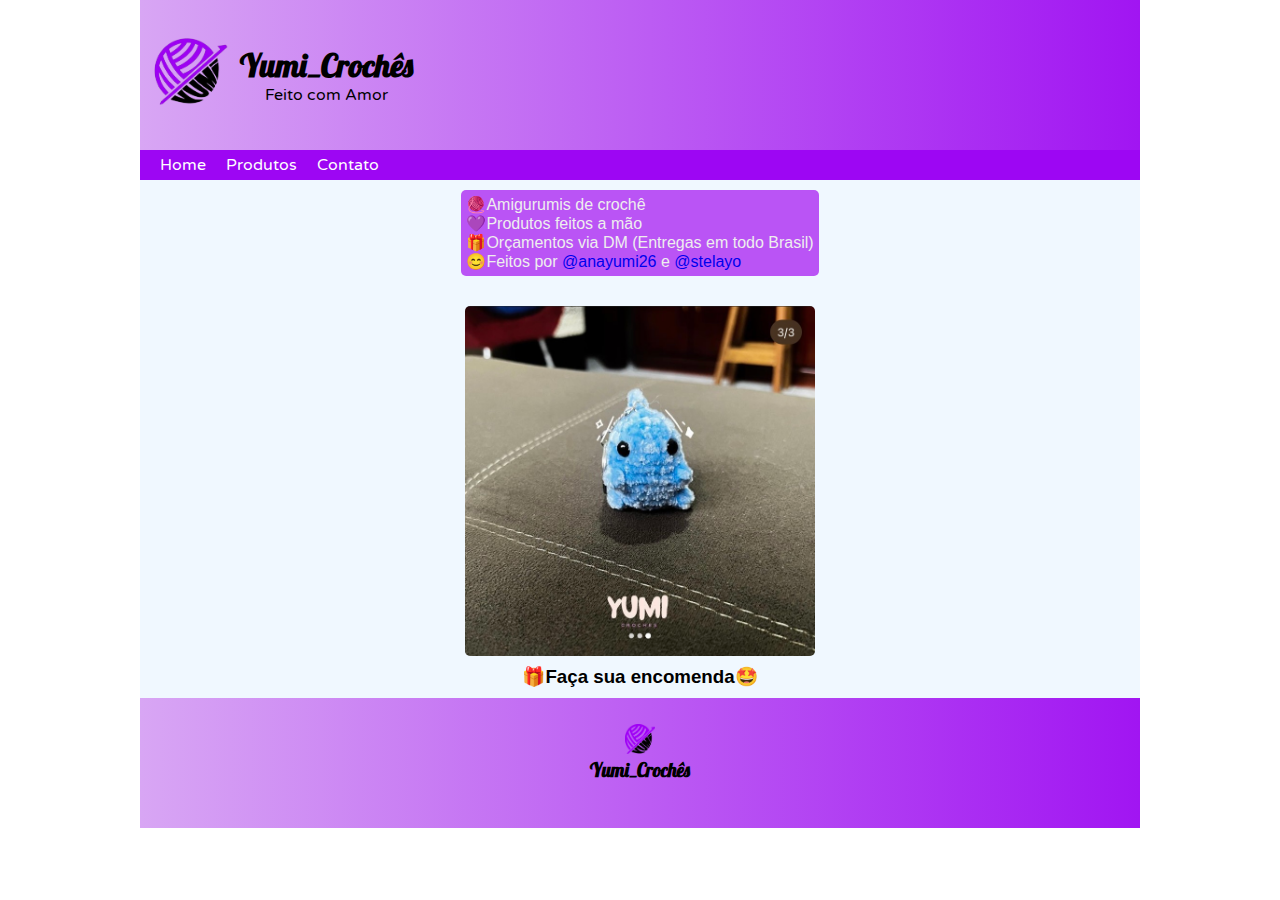
<file: index.html>
<!DOCTYPE html>
<html lang="pt-br">
<head>
    <meta charset="UTF-8">
    <meta name="viewport" content="width=device-width, initial-scale=1.0">
    <title>Yumi_Crochês</title>
    <link rel="shortcut icon" href="/img/favicon.ico" type="image/x-icon">
    <link rel="stylesheet" href="https://cdnjs.cloudflare.com/ajax/libs/font-awesome/6.5.1/css/all.min.css" integrity="sha512-DTOQO9RWCH3ppGqcWaEA1BIZOC6xxalwEsw9c2QQeAIftl+Vegovlnee1c9QX4TctnWMn13TZye+giMm8e2LwA==" crossorigin="anonymous" referrerpolicy="no-referrer" />
    <link rel="stylesheet" href="style.css">
</head>
<body>
    <main>
        <header class="principalHeader">
            <div class="logo">
                <img src="img/yumiCroche.png" alt="imagem" class="logoImagem">
            </div>
            <div class="conteudoH1">
                <h1>Yumi_Crochês</h1>
                <p>Feito com Amor</p>
            </div> 
        </header>
        <nav class="navi">
            <a href="/index.html">Home</a>
            <a href="#" id="produtos" class="produto">Produtos</a>
            <a href="/contato/contato.html">Contato</a>  
        </nav>
        <section id="produtosLista" class="produtosLista ocultar">
            <div id="lista" class="lista">
                <ul>
                    <li><a href="/bolsa/bolsa.html">Bolsa</a></li>
                    <li><a href="/tapete/tapete.html">Tapete</a></li>
                    <li><a href="/pelucia/pelucia.html">Pelúcia</a></li>
                    <li><a href="/biquini/biquini.html">Biquíni</a></li>
                </ul>
            </div>
        </section>
        <section id="principal" class="principal">
            <article class="principalSecundario">
                <div>🧶Amigurumis de crochê</div>
                <div>💜Produtos feitos a mão</div>
                <div>🎁Orçamentos via DM (Entregas em todo Brasil)</div>
                <div>😊Feitos por <a href="https://www.instagram.com/anayumi26/" target="_blank">@anayumi26 </a> e <a href="https://www.instagram.com/stelayo/" target="_blank">@stelayo</a></div>
            </article>
        </section>
        <section class="animacao" id="animacao">
        </section>
        <section class="descricao">
            <h3>🎁Faça sua encomenda🤩</h3>
            <p></p>
        </section>
       <footer>
            <div class="content_logo">
                <div class="imgLogo">
                    <img src="/img/LOGO YUMI CROCHES.png" alt="imagemLogo" class="footer_logo">
                </div>
                <h3>Yumi_Crochês</h3>
                <div class="iconRedes">
                    <div>
                        <a href="https://www.instagram.com/yumi_croches?igsh=ZzQyMXJuMWFzMjlm" class="linkIcon" target="_blank">
                            <i class="fa-brands fa-instagram "></i>
                        </a>
                    </div>
                    <div>
                        <a href="#" >
                            <i class="fa-brands fa-facebook iconLogo"></i>    
                        </a>
                    </div>
                    <div>
                        <a href="#">
                            <i class="fa-brands fa-whatsapp iconLogo"></i>
                        </a>
                    </div>     
                </div>
            </div>
       </footer>
    </main>
    <script src="animacao.js"></script>
   <script src="script.js"></script>
</body>
</html>
</file>
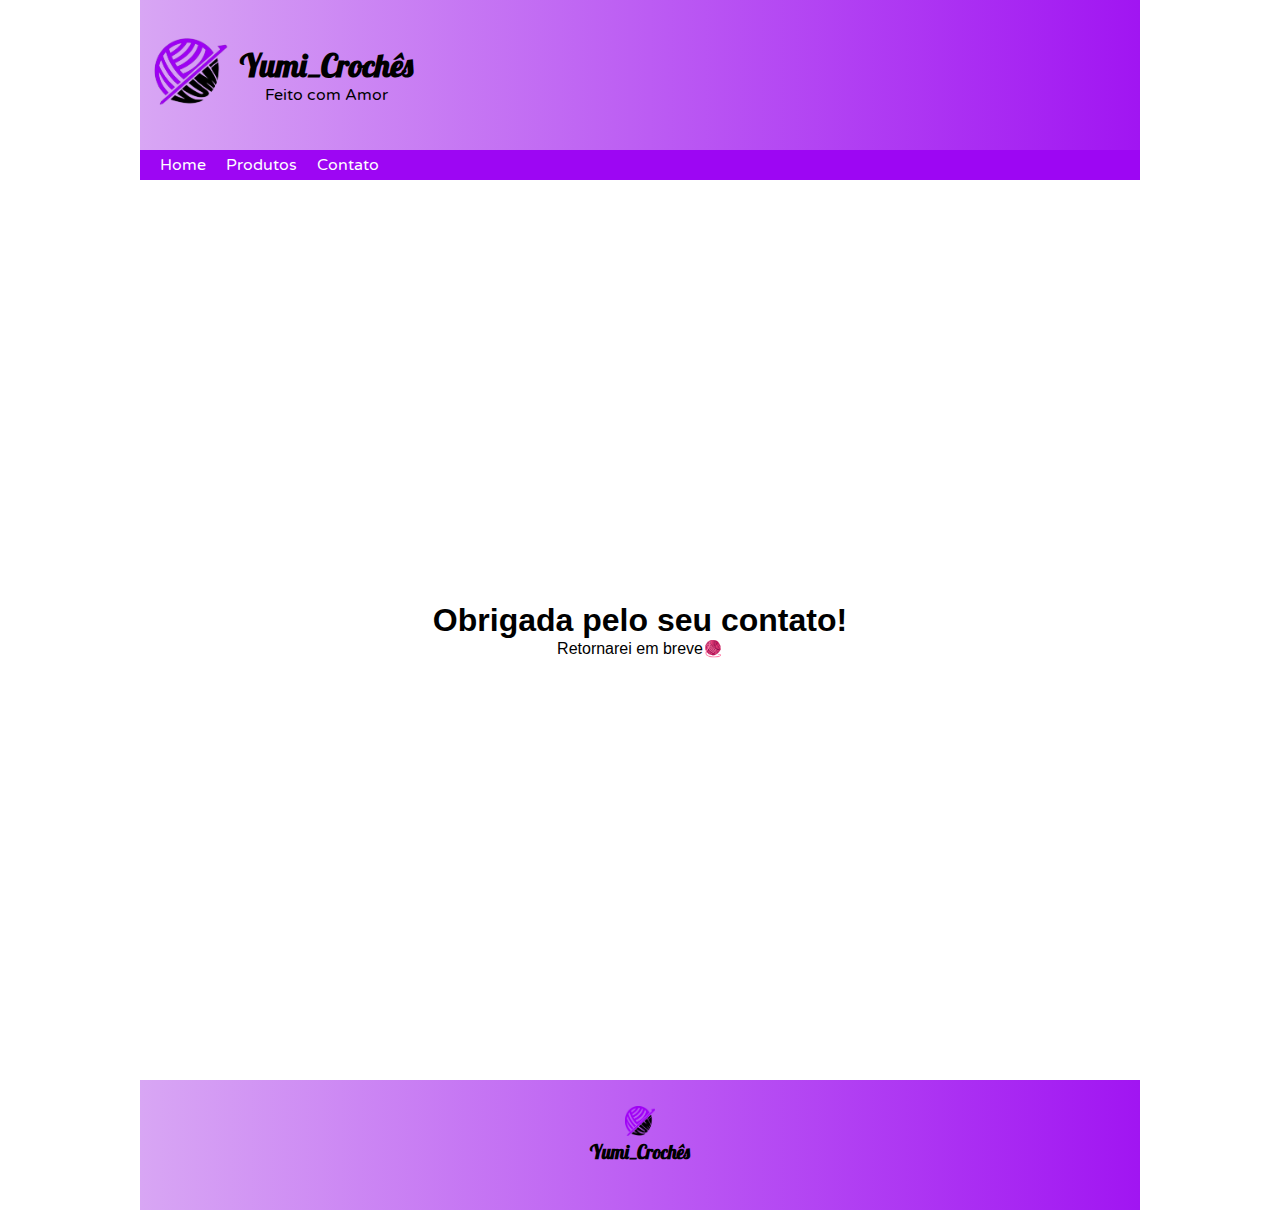
<file: thanks/index.html>
<!DOCTYPE html>
<html lang="pt-br">
<head>
    <meta charset="UTF-8">
    <meta name="viewport" content="width=device-width, initial-scale=1.0">
    <title>Yumi_Crochês</title>
    <link rel="shortcut icon" href="/img/favicon.ico" type="image/x-icon">
    <link rel="stylesheet" href="https://cdnjs.cloudflare.com/ajax/libs/font-awesome/6.5.1/css/all.min.css" integrity="sha512-DTOQO9RWCH3ppGqcWaEA1BIZOC6xxalwEsw9c2QQeAIftl+Vegovlnee1c9QX4TctnWMn13TZye+giMm8e2LwA==" crossorigin="anonymous" referrerpolicy="no-referrer" />
    <link rel="stylesheet" href="obrigadoContato.css">
    <link rel="stylesheet" href="/style.css">
</head>
<body>
    <main>
        <header class="principalHeader">
            <div class="logo">
                <img src="/img/yumiCroche.png" alt="imagem" class="logoImagem">
            </div>
            <div class="conteudoH1">
                <h1>Yumi_Crochês</h1>
                <p>Feito com Amor</p>
            </div> 
        </header>
        <nav class="navi">
            <a href="/index.html">Home</a>
            <a href="#" id="produtos" class="produto">Produtos</a>
            <a href="/contato/contato.html">Contato</a>  
        </nav>
        <section id="produtosLista" class="produtosLista ocultar">
            <div id="lista" class="lista">
                <ul>
                    <li><a href="/bolsa/bolsa.html">Bolsa</a></li>
                    <li><a href="/tapete/tapete.html">Tapete</a></li>
                    <li><a href="/pelucia/pelucia.html">Pelúcia</a></li>
                    <li><a href="/biquini/biquini.html">Biquíni</a></li>
                </ul>
            </div>
        </section>
        <section class="obrigadoContato">
            <h1>Obrigada pelo seu contato!</h1>
            <p>Retornarei em breve🧶</p>
        </section>
        
       <footer>
            <div class="content_logo">
                <div class="imgLogo">
                    <img src="/img/LOGO YUMI CROCHES.png" alt="imagemLogo" class="footer_logo">
                </div>
                <h3>Yumi_Crochês</h3>
                <div class="iconRedes">
                    <div>
                        <a href="https://www.instagram.com/yumi_croches?igsh=ZzQyMXJuMWFzMjlm" class="linkIcon" target="_blank">
                            <i class="fa-brands fa-instagram "></i>
                        </a>
                    </div>
                    <div>
                        <a href="#" >
                            <i class="fa-brands fa-facebook iconLogo"></i>    
                        </a>
                    </div>
                    <div>
                        <a href="#">
                            <i class="fa-brands fa-whatsapp iconLogo"></i>
                        </a>
                    </div>     
                </div>
            </div>
       </footer>
    </main>
   <script src="/script.js"></script>
</body>
</html>
</file>
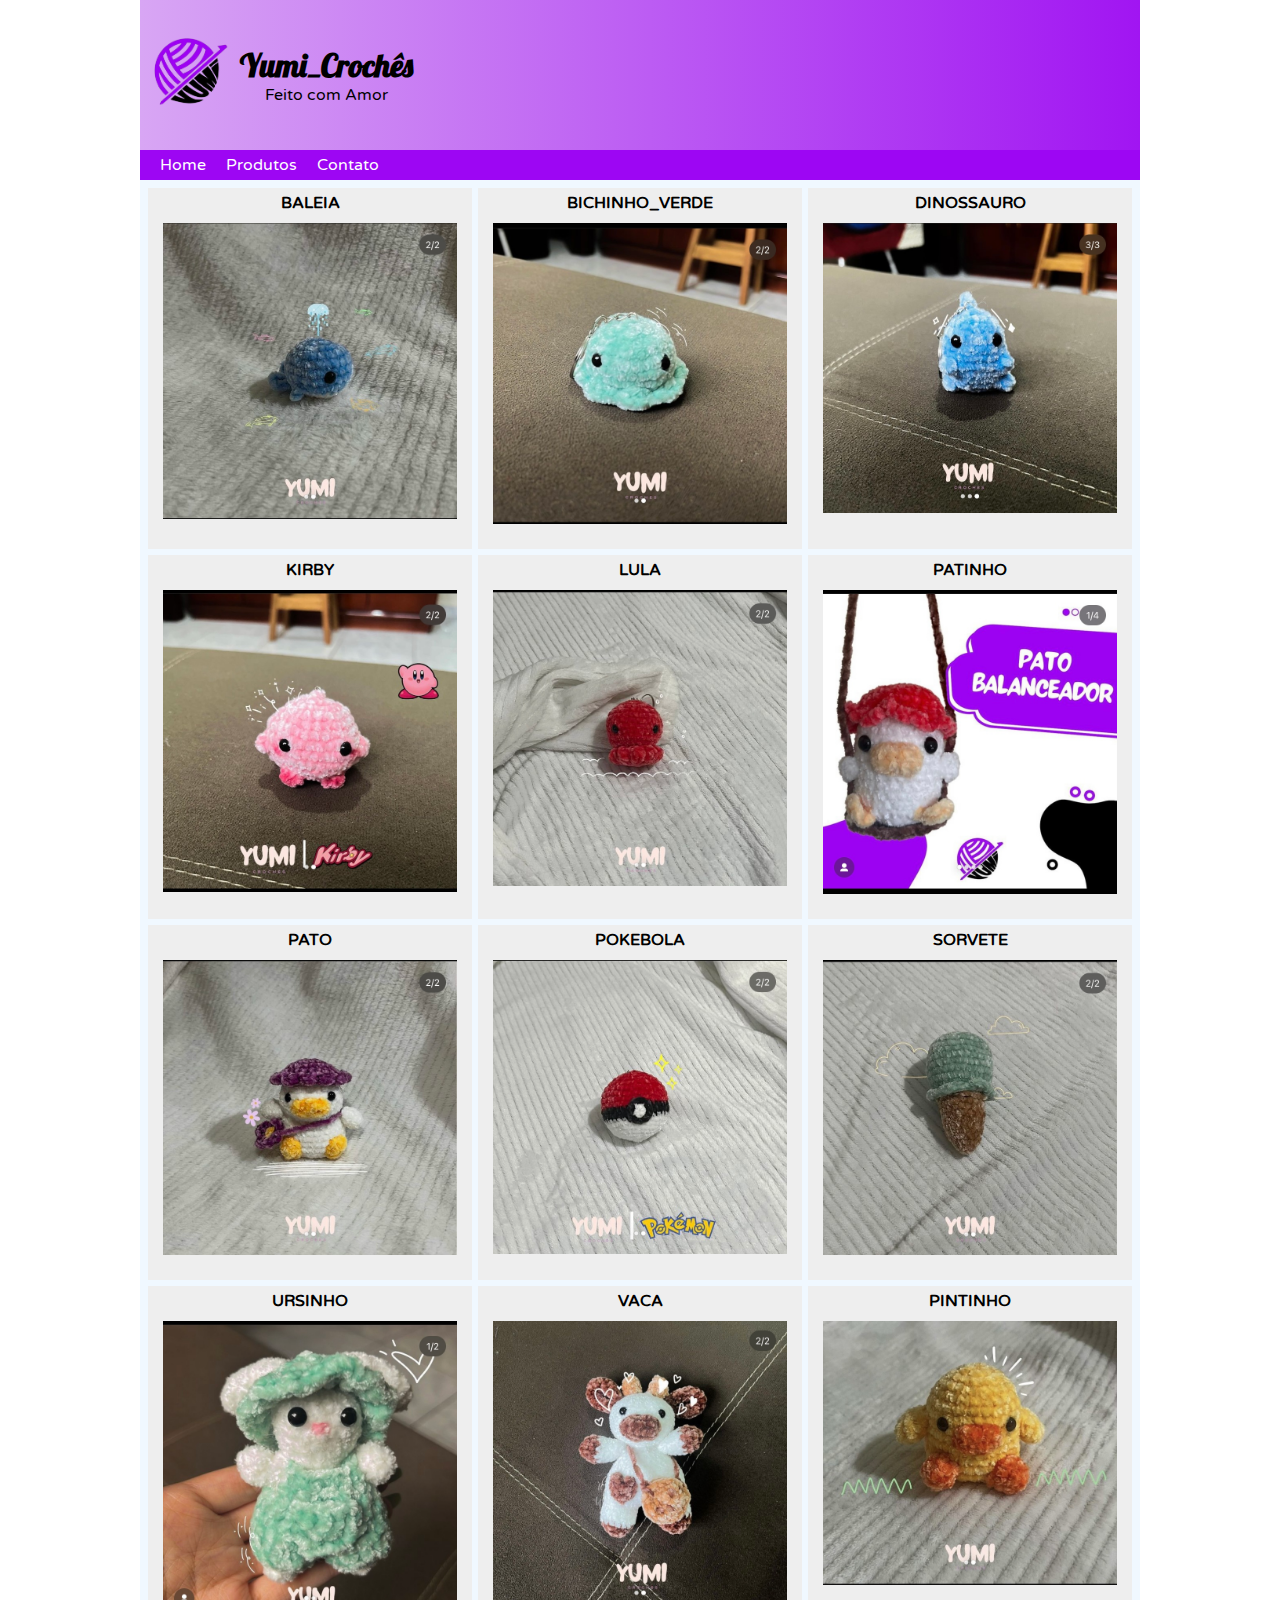
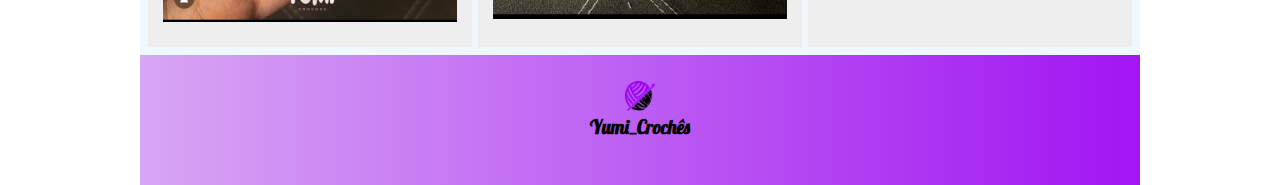
<file: biquini/biquini.html>
<!DOCTYPE html>
<html lang="pt-br">
<head>
    <meta charset="UTF-8">
    <meta name="viewport" content="width=device-width, initial-scale=1.0">
    <title>Document</title>
    <link rel="stylesheet" href="/style.css">
    <link rel="stylesheet" href="https://cdnjs.cloudflare.com/ajax/libs/font-awesome/6.5.1/css/all.min.css" integrity="sha512-DTOQO9RWCH3ppGqcWaEA1BIZOC6xxalwEsw9c2QQeAIftl+Vegovlnee1c9QX4TctnWMn13TZye+giMm8e2LwA==" crossorigin="anonymous" referrerpolicy="no-referrer" />
    <link rel="shortcut icon" href="/img/favicon.ico" type="image/x-icon">
</head>
<body>
    <main>
        <header class="principalHeader">
            <div class="logo">
                <img src="/img/yumiCroche.png" alt="imagem" class="logoImagem">
            </div>
            <div class="conteudoH1">
                <h1>Yumi_Crochês</h1>
                <p>Feito com Amor</p>
            </div> 
        </header>
        <nav class="navi">
            <a href="/index.html">Home</a>
            <a href="#" id="produtos" class="produto">Produtos</a>
            <a href="/contato/contato.html">Contato</a>  
        </nav>
        <section id="produtosLista" class="produtosLista ocultar">
            <div id="lista" class="lista">
                <ul>
                    <li><a href="/bolsa/bolsa.html">Bolsa</a></li>
                    <li><a href="/tapete/tapete.html">Tapete</a></li>
                    <li><a href="/pelucia/pelucia.html">Pelúcia</a></li>
                    <li><a href="/biquini/biquini.html">Biquíni</a></li>
                </ul>
            </div>
        </section>
        <div id="caixaProdutos" class="caixaProdutos">
            <section id="content_grid" class="content_grid ocultar" ></section>
            
        </div>
        <footer>
            <div class="content_logo">
                <div class="imgLogo">
                    <img src="/img/LOGO YUMI CROCHES.png" alt="imagemLogo" class="footer_logo">
                </div>
                <h3>Yumi_Crochês</h3>
                <div class="iconRedes">
                    <div>
                        <a href="https://www.instagram.com/yumi_croches?igsh=ZzQyMXJuMWFzMjlm" class="linkIcon" target="_blank">
                            <i class="fa-brands fa-instagram "></i>
                        </a>
                    </div>
                    <div>
                        <a href="#" >
                            <i class="fa-brands fa-facebook iconLogo"></i>    
                        </a>
                    </div>
                <div>
                    <a href="#">
                        <i class="fa-brands fa-whatsapp iconLogo"></i>
                    </a>
                </div>
                    
                </div>
            </div>
        </footer>
    </main>
    <script src="/script.js"></script>
</body>
</html>
</file>
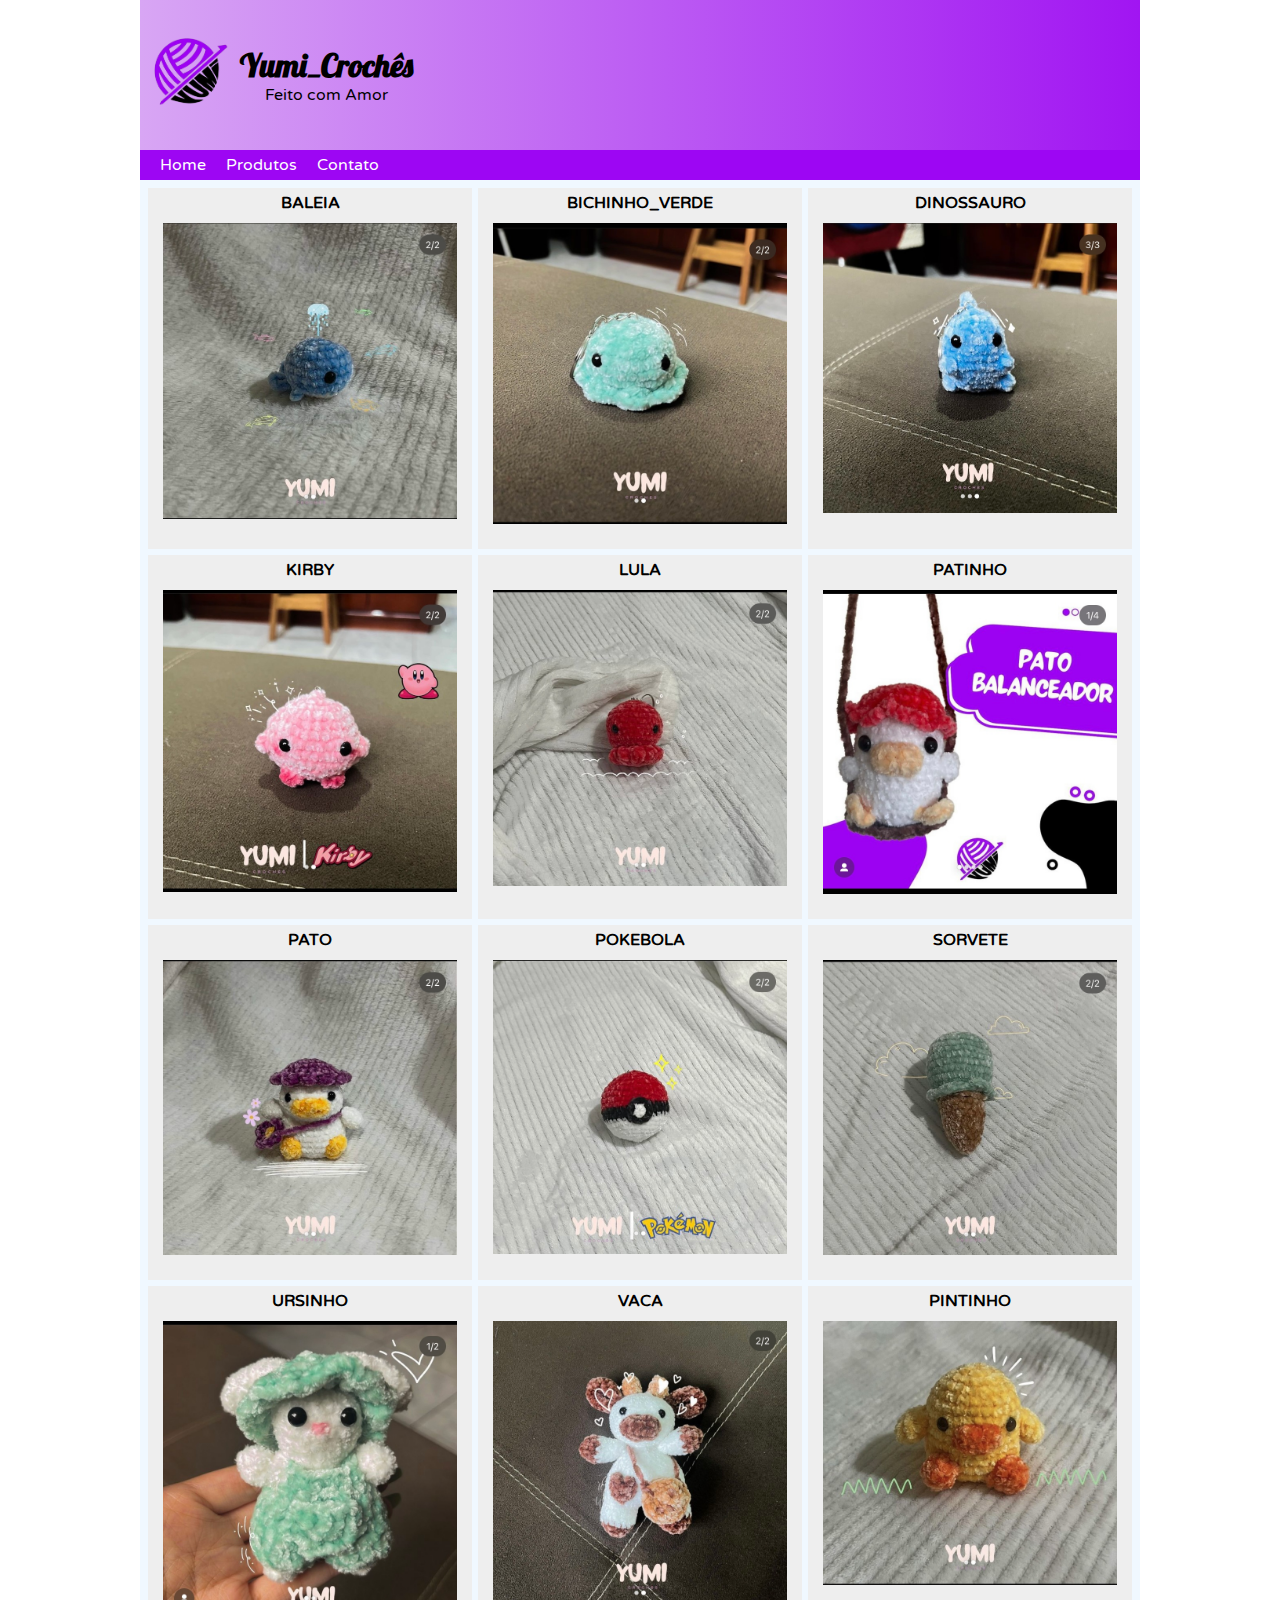
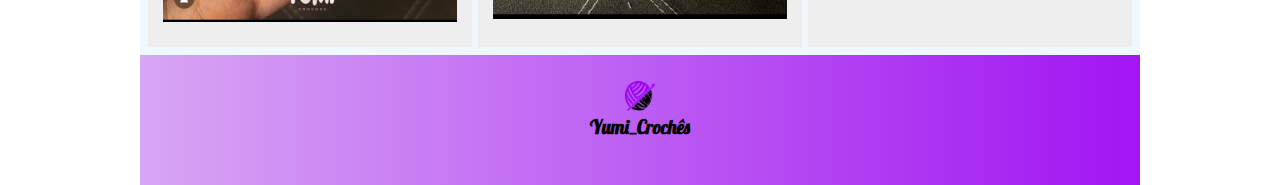
<file: bolsa/bolsa.html>
<!DOCTYPE html>
<html lang="pt-br">
<head>
    <meta charset="UTF-8">
    <meta name="viewport" content="width=device-width, initial-scale=1.0">
    <link rel="stylesheet" href="https://cdnjs.cloudflare.com/ajax/libs/font-awesome/6.5.1/css/all.min.css" integrity="sha512-DTOQO9RWCH3ppGqcWaEA1BIZOC6xxalwEsw9c2QQeAIftl+Vegovlnee1c9QX4TctnWMn13TZye+giMm8e2LwA==" crossorigin="anonymous" referrerpolicy="no-referrer" />
    <link rel="shortcut icon" href="/img/favicon.ico" type="image/x-icon">
    <link rel="stylesheet" href="/style.css">
    <title>Bolsas</title>
</head>
<body>
    <main>
        <header class="principalHeader">
            <div class="logo">
                <img src="/img/yumiCroche.png" alt="imagem" class="logoImagem">
            </div>
            <div class="conteudoH1">
                <h1>Yumi_Crochês</h1>
                <p>Feito com Amor</p>
            </div> 
        </header>
        <nav class="navi">
            <a href="/index.html">Home</a>
            <a href="#" id="produtos" class="produto">Produtos</a>
            <a href="/contato/contato.html">Contato</a>  
        </nav>
        <section id="produtosLista" class="produtosLista ocultar">
            <div id="lista" class="lista">
                <ul>
                    <li><a href="/bolsa/bolsa.html">Bolsa</a></li>
                    <li><a href="/tapete/tapete.html">Tapete</a></li>
                    <li><a href="/pelucia/pelucia.html">Pelúcia</a></li>
                    <li><a href="/biquini/biquini.html">Biquíni</a></li>
                </ul>
            </div>
        </section>
        <div id="caixaProdutos" class="caixaProdutos">
            <section id="content_grid" class="content_grid ocultar" >
                <!-- <div class="imgClose">
                    <img src="/img/close.svg" alt="imagemClose" id="btnClose">
                </div> -->
                <!-- <section class="produtoSecaoGrid">
                    <header >
                        <h2>Produto</h2>
                    </header>
                        <div>
                            <img src="./img/produto1.jpg" alt="imagem" class="imagemProduto">
                        </div>
                        <article class="classeArticleGrid">
                            <h3>Descrição do produto</h3>
                            <p>Lorem ipsum dolor sit amet consectetur, adipisicing elit. Numquam accusantium odio </p>
                        </article>
                </section> -->
            </section>
            <!-- <section class="produtoSecao">
                <header >
                    <h2>Produto1</h2>
                </header>
                    <div>
                        <img src="/img/produto1.jpg" alt="imagem" class="imagemProduto">
                    </div>
                    <article class="classeArticle">
                        <h3>Descrição do produto</h3>
                        <p>Lorem ipsum dolor sit amet consectetur, adipisicing elit. Numquam accusantium odio </p>
                    </article>
            </section>
            <section class="produtoSecao">
                <header>
                    <h2>Produto2</h2>
                </header>
                    <div>
                        <img src="/img/produto1.jpg" alt="imagem" class="imagemProduto">
                    </div>
                    <article class="classeArticle">
                        <h3>Descrição do produto</h3>
                        <p>Lorem ipsum dolor sit amet consectetur, adipisicing elit. Numquam accusantium odio quaerat doloremque nam dolore placeat, ex ut adipisci magni impedit laborum culpa odit voluptatibus labore assumenda eius itaque repellat!</p>
                    </article>
            </section>
            <section class="produtoSecao">
                <header>
                    <h2>Produto3</h2>
                </header>
                    <div>
                        <img src="/img/produto1.jpg" alt="imagem" class="imagemProduto">
                    </div>
                    <article class="classeArticle">
                        <h3>Descrição do produto</h3>
                        <p>Lorem ipsum dolor sit amet consectetur, adipisicing elit. Numquam accusantium odio quaerat doloremque nam dolore placeat, ex ut adipisci magni impedit laborum culpa odit voluptatibus labore assumenda eius itaque repellat!</p>
                    </article>   
            </section>
            <section class="produtoSecao">
                <header>
                    <h2>Produto</h2>
                </header>
                    <div>
                        <img src="/img/produto1.jpg" alt="imagem" class="imagemProduto">
                    </div>
                    <article class="classeArticle">
                        <h3>Descrição do produto</h3>
                        <p>Lorem ipsum dolor sit amet consectetur, adipisicing elit. Numquam accusantium odio quaerat doloremque nam dolore placeat, ex ut adipisci magni impedit laborum culpa odit voluptatibus labore assumenda eius itaque repellat!</p>
                    </article>
            </section> -->
        </div>
        <footer>
            <div class="content_logo">
                <div class="imgLogo">
                    <img src="/img/LOGO YUMI CROCHES.png" alt="imagemLogo" class="footer_logo">
                </div>
                <h3>Yumi_Crochês</h3>
                <div class="iconRedes">
                    <div>
                        <a href="https://www.instagram.com/yumi_croches?igsh=ZzQyMXJuMWFzMjlm" class="linkIcon" target="_blank">
                            <i class="fa-brands fa-instagram "></i>
                        </a>
                    </div>
                    <div>
                        <a href="#" >
                            <i class="fa-brands fa-facebook iconLogo"></i>    
                        </a>
                    </div>
                <div>
                    <a href="#">
                        <i class="fa-brands fa-whatsapp iconLogo"></i>
                    </a>
                </div>
                    
                </div>
            </div>
        </footer>
    </main>
    <script src="/script.js"></script>
</body>
</html>
</file>
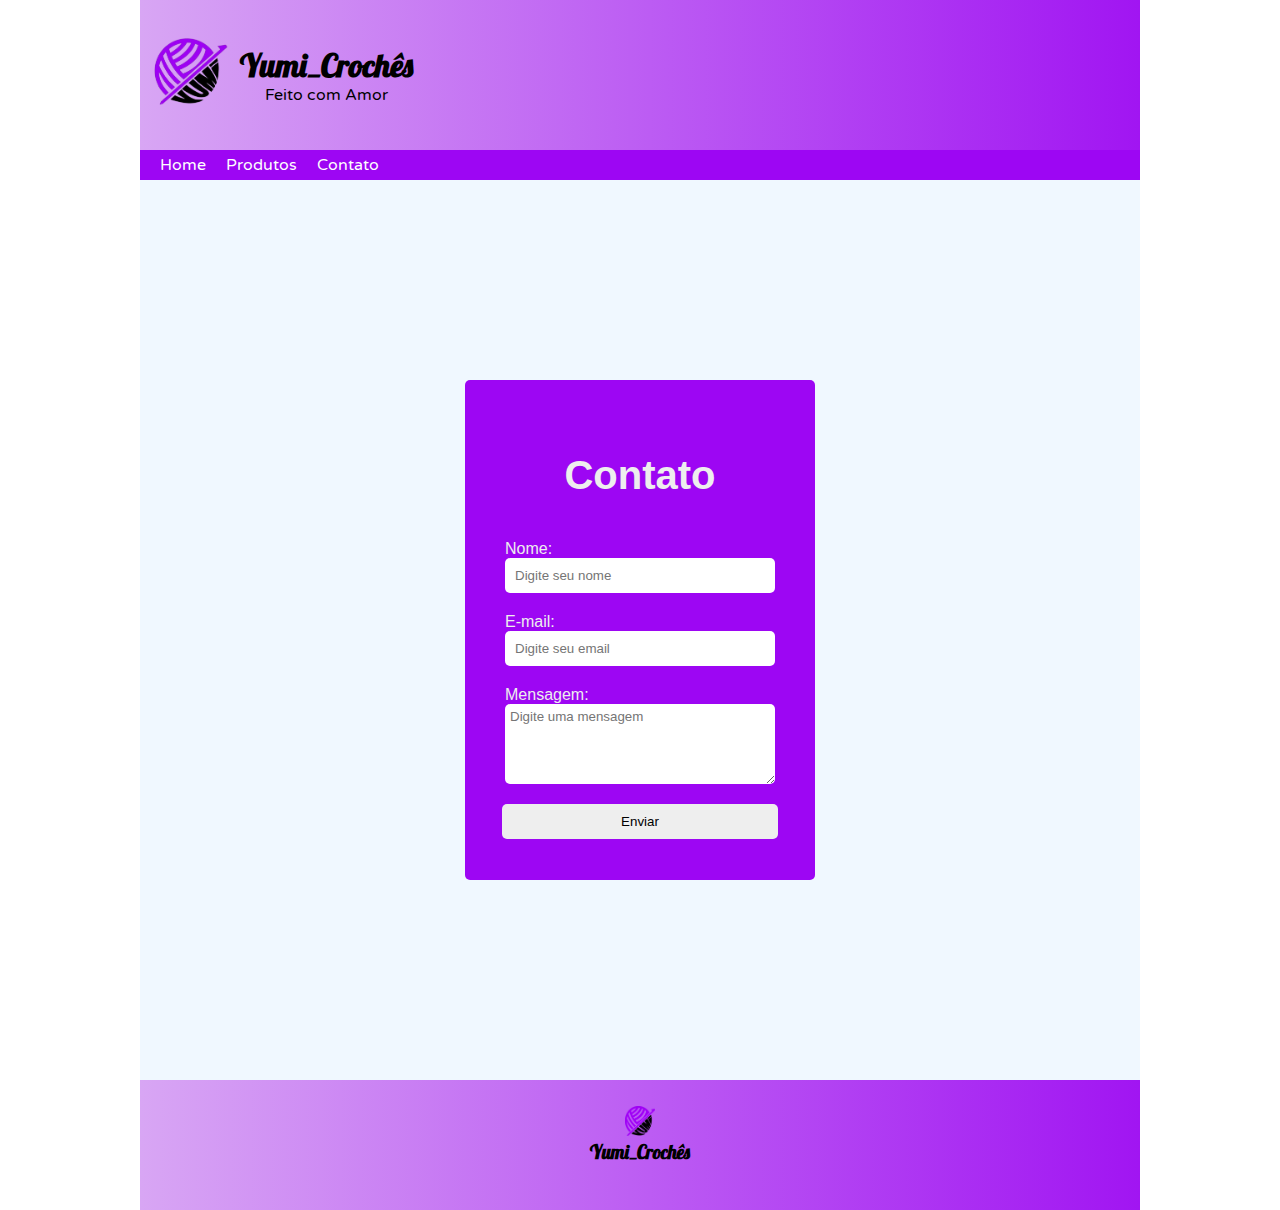
<file: contato/contato.html>
<!DOCTYPE html>
<html lang="pt-br">
<head>
    <meta charset="UTF-8">
    <meta name="viewport" content="width=device-width, initial-scale=1.0">
    <title>Yumi_Crochês</title>
    <link rel="shortcut icon" href="/img/favicon.ico" type="image/x-icon">
    <link rel="stylesheet" href="https://cdnjs.cloudflare.com/ajax/libs/font-awesome/6.5.1/css/all.min.css" integrity="sha512-DTOQO9RWCH3ppGqcWaEA1BIZOC6xxalwEsw9c2QQeAIftl+Vegovlnee1c9QX4TctnWMn13TZye+giMm8e2LwA==" crossorigin="anonymous" referrerpolicy="no-referrer" />
    <link rel="stylesheet" href="contato.css">
    <link rel="stylesheet" href="/style.css">
</head>
<body>
    <main>
        <header class="principalHeader">
            <div class="logo">
                <img src="/img/yumiCroche.png" alt="imagem" class="logoImagem">
            </div>
            <div class="conteudoH1">
                <h1>Yumi_Crochês</h1>
                <p>Feito com Amor</p>
            </div> 
        </header>
        <nav class="navi">
            <a href="/index.html">Home</a>
            <a href="#" id="produtos" class="produto">Produtos</a>
            <a href="#">Contato</a>  
        </nav>
        <section id="produtosLista" class="produtosLista ocultar">
            <div id="lista" class="lista">
                <ul>
                    <li><a href="/bolsa/bolsa.html">Bolsa</a></li>
                    <li><a href="/tapete/tapete.html">Tapete</a></li>
                    <li><a href="/pelucia/pelucia.html">Pelúcia</a></li>
                    <li><a href="/biquini/biquini.html">Biquíni</a></li>
                </ul>
            </div>
        </section>
        <section class="content_contato">
            
            <form action="https://formsubmit.co/yumicroches@gmail.com" method="post" class="form_contato">
                <input type="hidden" name="_next" value="https://yumi-croches.netlify.app/thanks/index.html">
                <h3>Contato</h3>
                <div class="form">
                  <label for="nome">Nome:</label>
                  <input type="text" name="nome" placeholder="Digite seu nome" autocomplete="off">
                </div>
                <div class="form">
                  <label for="email">E-mail:</label>
                  <input type="email" name="email" placeholder="Digite seu email" autocomplete="off">
                </div>
                <div class="form">
                  <label for="msg">Mensagem:</label>
                  <textarea type="textarea" name="textarea" placeholder="Digite uma mensagem"></textarea>
                </div>
                <div class="content_btn">
                    <button type="submit" class="btn">Enviar</button>
                </div>
            </form>
        </section>
        <footer>
            <div class="content_logo">
                <div class="imgLogo">
                    <img src="/img/LOGO YUMI CROCHES.png" alt="imagemLogo" class="footer_logo">
                </div>
                <h3>Yumi_Crochês</h3>
                <div class="iconRedes">
                    <div>
                        <a href="https://www.instagram.com/yumi_croches?igsh=ZzQyMXJuMWFzMjlm" class="linkIcon" target="_blank">
                            <i class="fa-brands fa-instagram "></i>
                        </a>
                    </div>
                    <div>
                        <a href="#" >
                            <i class="fa-brands fa-facebook iconLogo"></i>    
                        </a>
                    </div>
                <div>
                    <a href="#">
                        <i class="fa-brands fa-whatsapp iconLogo"></i>
                    </a>
                </div>
                    
                </div>
            </div>
           </footer>
    </main>
       
    
   <script src="/script.js"></script>
</body>
</html>
</file>
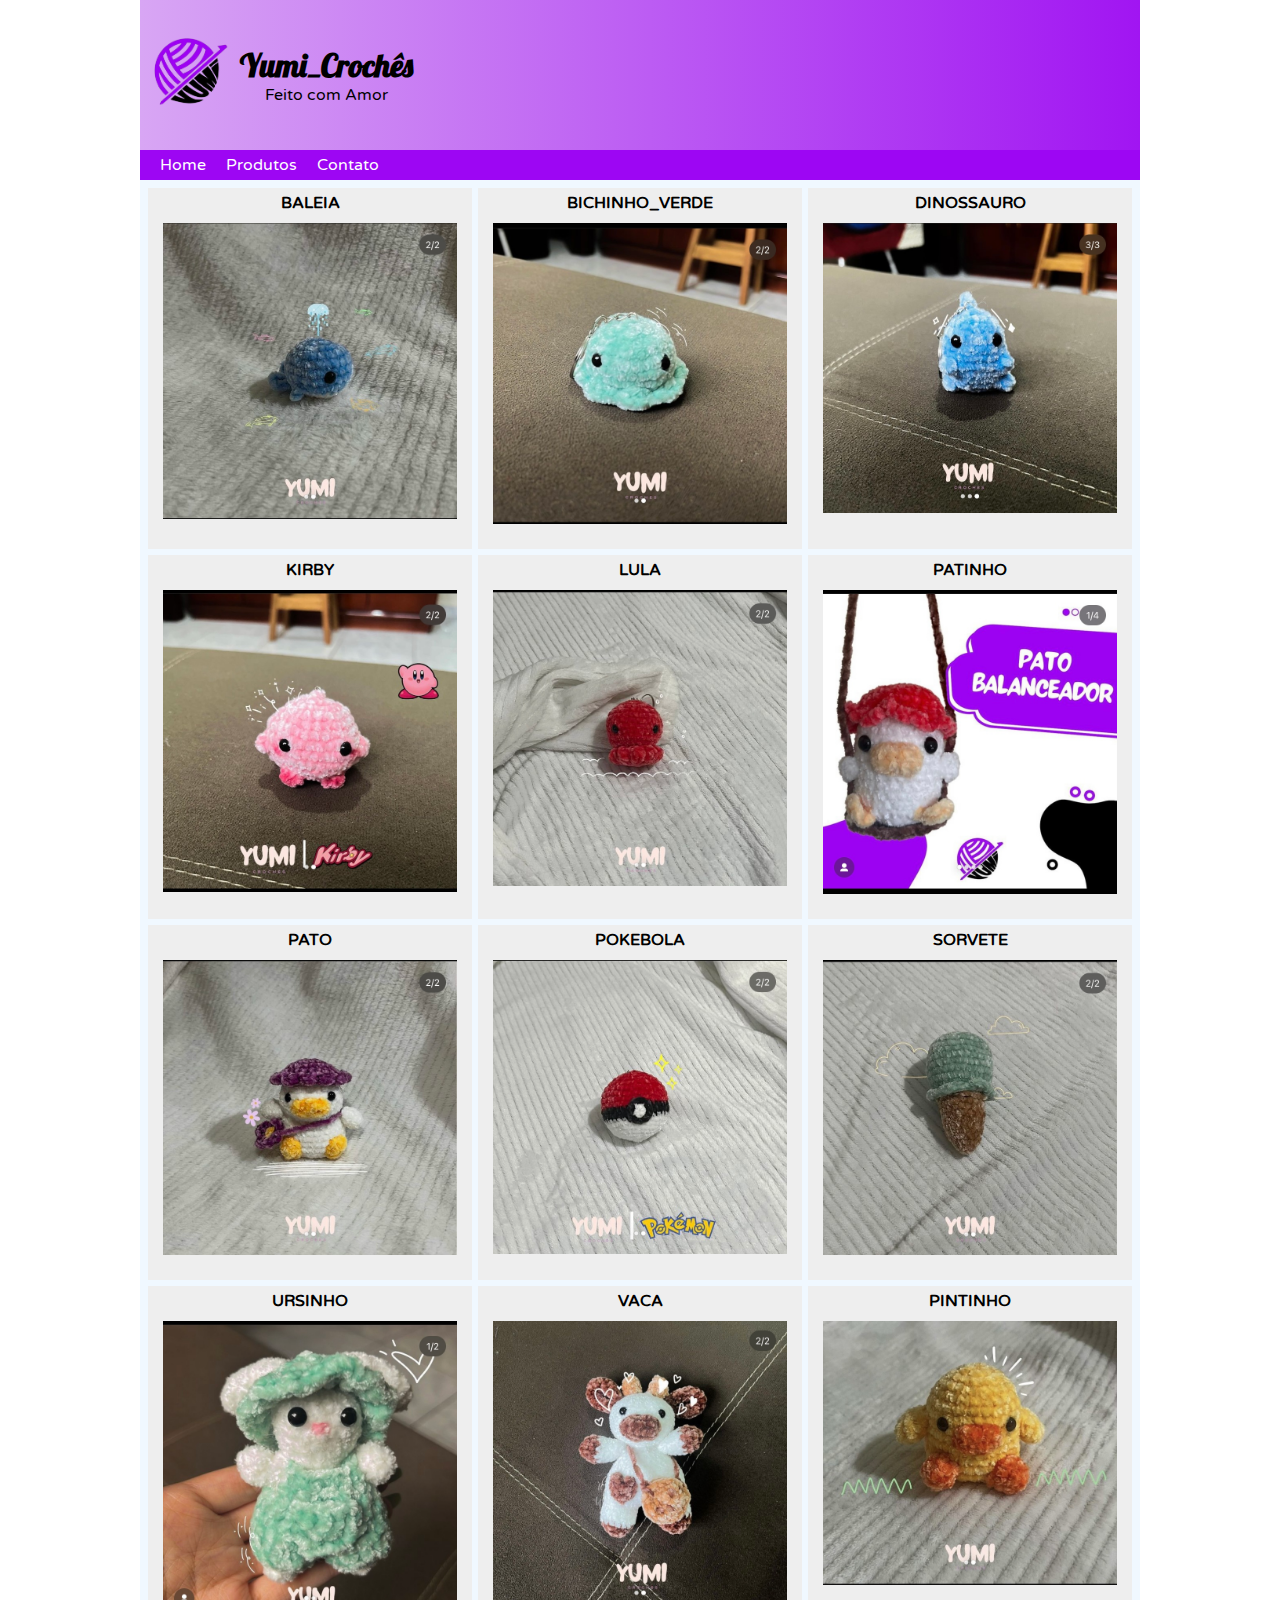
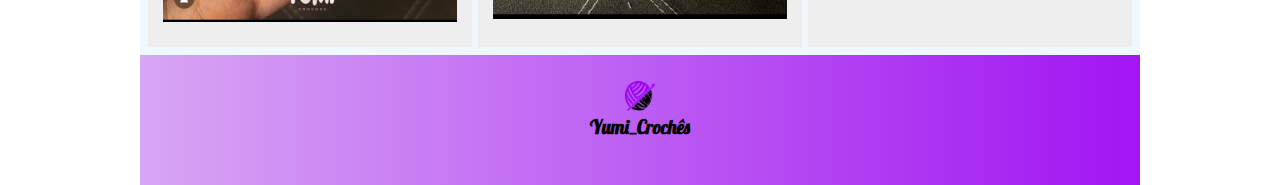
<file: pelucia/pelucia.html>
<!DOCTYPE html>
<html lang="pt-br">
<head>
    <meta charset="UTF-8">
    <meta name="viewport" content="width=device-width, initial-scale=1.0">
    <title>Yumi_Crochês</title>
    <link rel="shortcut icon" href="/img/favicon.ico" type="image/x-icon">
    <link rel="stylesheet" href="https://cdnjs.cloudflare.com/ajax/libs/font-awesome/6.5.1/css/all.min.css" integrity="sha512-DTOQO9RWCH3ppGqcWaEA1BIZOC6xxalwEsw9c2QQeAIftl+Vegovlnee1c9QX4TctnWMn13TZye+giMm8e2LwA==" crossorigin="anonymous" referrerpolicy="no-referrer" />
    <link rel="stylesheet" href="/style.css">
</head>
<body>
    <main>
        <header class="principalHeader">
            <div class="logo">
                <img src="/img/yumiCroche.png" alt="imagem" class="logoImagem">
            </div>
            <div class="conteudoH1">
                <h1>Yumi_Crochês</h1>
                <p>Feito com Amor</p>
            </div> 
        </header>
        <nav class="navi">
            <a href="/index.html">Home</a>
            <a href="#" id="produtos" class="produto">Produtos</a>
            <a href="/contato/contato.html">Contato</a>  
        </nav>
        <section id="produtosLista" class="produtosLista ocultar">
            <div id="lista" class="lista">
                <ul>
                    <li><a href="/bolsa/bolsa.html">Bolsa</a></li>
                    <li><a href="/tapete/tapete.html">Tapete</a></li>
                    <li><a href="/pelucia/pelucia.html">Pelúcia</a></li>
                    <li><a href="/biquini/biquini.html">Biquíni</a></li>
                </ul>
            </div>
        </section>
        <div id="caixaProdutos" class="caixaProdutos">
            <section id="content_grid" class="content_grid ocultar" ></section>
            <!-- <section class="produtoSecao">
                    <h2>Pintinho </h2>
                    <div>
                        <img src="/img/pintinho.jpeg" alt="imagem" class="imagemProduto">
                    </div>
                    <article class="classeArticle">
                        <h3>Descrição do produto</h3>
                        <p>Lorem ipsum dolor sit amet consectetur, adipisicing elit. Numquam accusantium odio </p>
                    </article>
            </section>
            <section class="produtoSecao">
                <header>
                    <h2>Produto</h2>
                </header>
                    <div>
                        <img src="/img/pintinho.jpeg" alt="imagem" class="imagemProduto">
                    </div>
                    <article class="classeArticle">
                        <h3>Descrição do produto</h3>
                        <p>Lorem ipsum dolor sit amet consectetur, adipisicing elit. Numquam accusantium odio quaerat doloremque nam dolore placeat, ex ut adipisci magni impedit laborum culpa odit voluptatibus labore assumenda eius itaque repellat!</p>
                    </article>
            </section>
            <section class="produtoSecao">
                <header>
                    <h2>Produto</h2>
                </header>
                    <div>
                        <img src="/img/pintinho.jpeg" alt="imagem" class="imagemProduto">
                    </div>
                    <article class="classeArticle">
                        <h3>Descrição do produto</h3>
                        <p>Lorem ipsum dolor sit amet consectetur, adipisicing elit. Numquam accusantium odio quaerat doloremque nam dolore placeat, ex ut adipisci magni impedit laborum culpa odit voluptatibus labore assumenda eius itaque repellat!</p>
                    </article>   
            </section>
            <section class="produtoSecao">
                <header>
                    <h2>Produto</h2>
                </header>
                    <div>
                        <img src="/img/pintinho.jpeg"alt="imagem" class="imagemProduto">
                    </div>
                    <article class="classeArticle">
                        <h3>Descrição do produto</h3>
                        <p>Lorem ipsum dolor sit amet consectetur, adipisicing elit. Numquam accusantium odio quaerat doloremque nam dolore placeat, ex ut adipisci magni impedit laborum culpa odit voluptatibus labore assumenda eius itaque repellat!</p>
                    </article>
            </section> -->
        </div>
       <footer>
        <div class="content_logo">
            <div class="imgLogo">
                <img src="/img/LOGO YUMI CROCHES.png" alt="imagemLogo" class="footer_logo">
            </div>
            <h3>Yumi_Crochês</h3>
            <div class="iconRedes">
                <div>
                    <a href="https://www.instagram.com/yumi_croches?igsh=ZzQyMXJuMWFzMjlm" class="linkIcon" target="_blank">
                        <i class="fa-brands fa-instagram "></i>
                    </a>
                </div>
                <div>
                    <a href="#" >
                        <i class="fa-brands fa-facebook iconLogo"></i>    
                    </a>
                </div>
            <div>
                <a href="#">
                    <i class="fa-brands fa-whatsapp iconLogo"></i>
                </a>
            </div>
                
            </div>
        </div>
       </footer>
    </main>
   <script src="/script.js"></script>
</body>
</html>
</file>
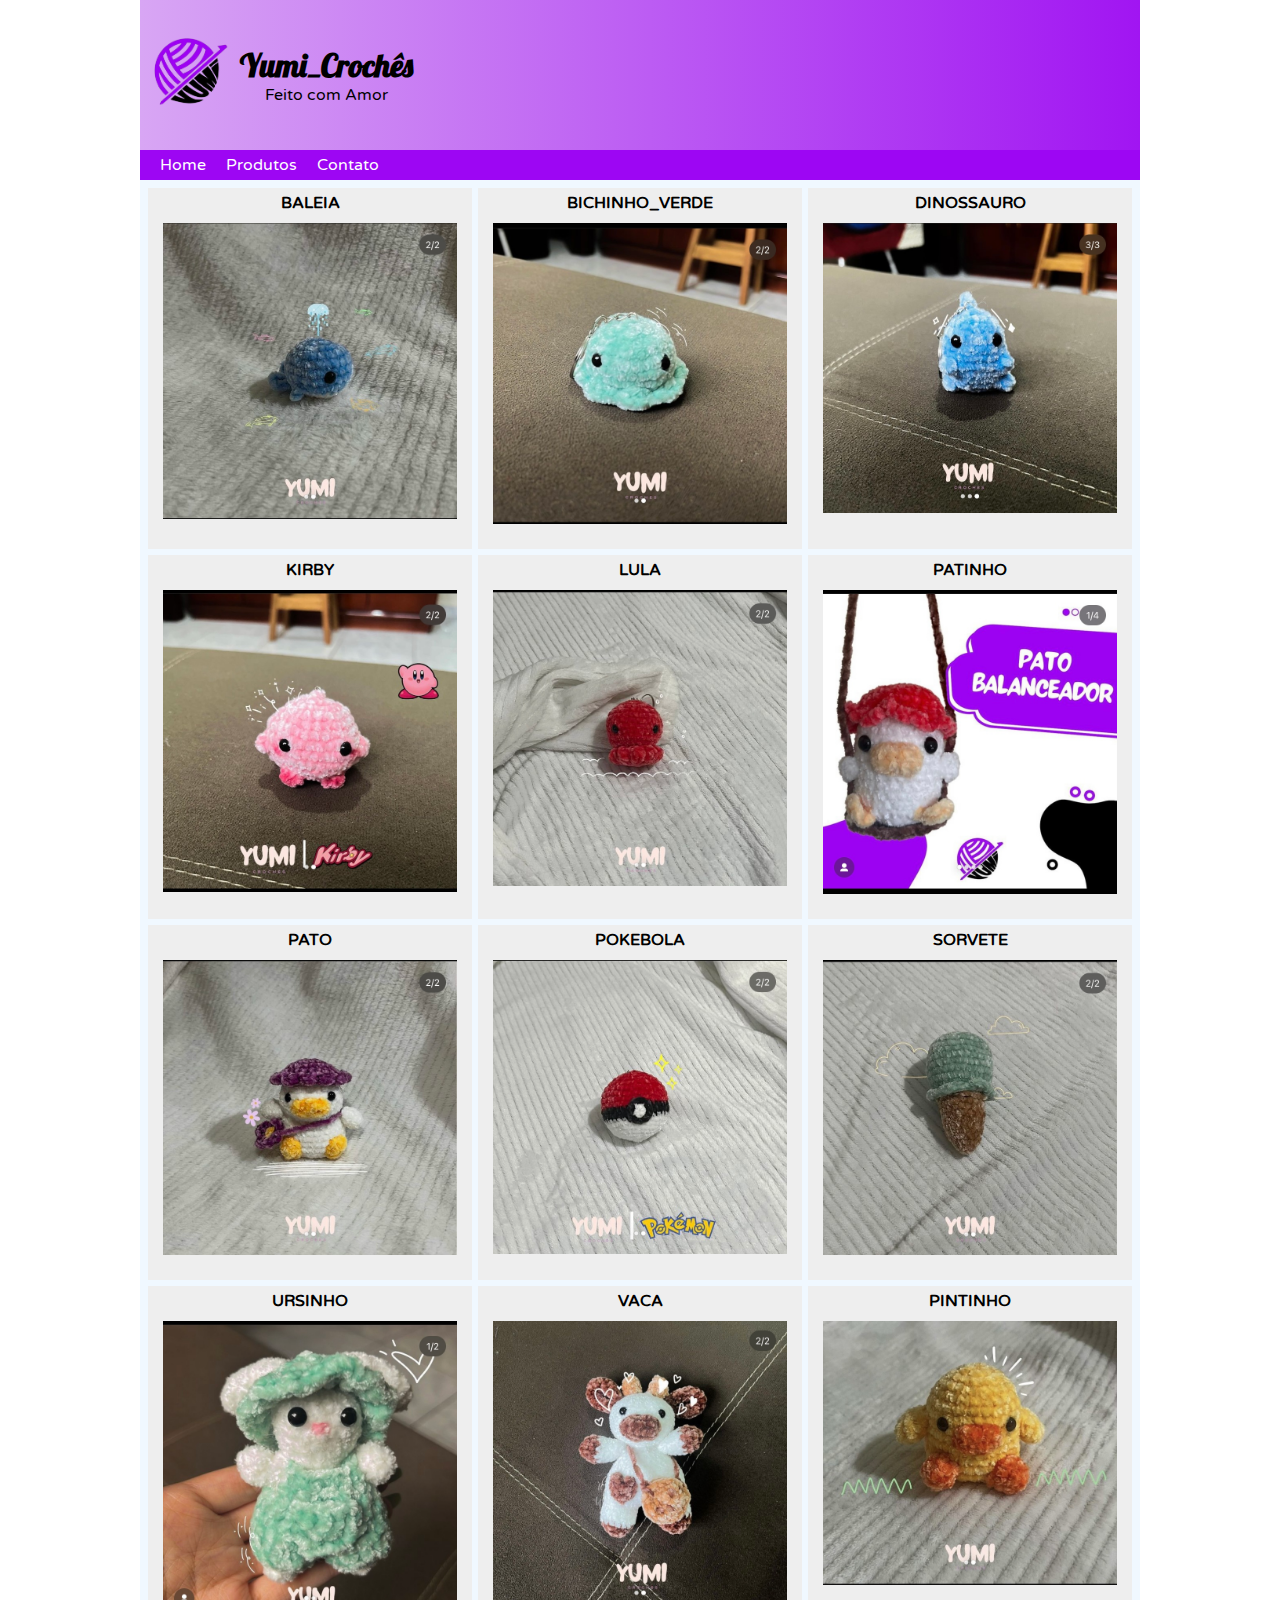
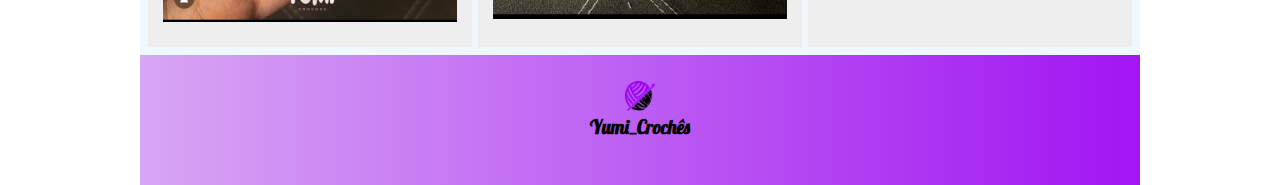
<file: tapete/tapete.html>
<!DOCTYPE html>
<html lang="pt-br">
<head>
    <meta charset="UTF-8">
    <meta name="viewport" content="width=device-width, initial-scale=1.0">
    <title>Yumi_Crochês</title>
    <link rel="shortcut icon" href="/img/favicon.ico" type="image/x-icon">
    <link rel="stylesheet" href="https://cdnjs.cloudflare.com/ajax/libs/font-awesome/6.5.1/css/all.min.css" integrity="sha512-DTOQO9RWCH3ppGqcWaEA1BIZOC6xxalwEsw9c2QQeAIftl+Vegovlnee1c9QX4TctnWMn13TZye+giMm8e2LwA==" crossorigin="anonymous" referrerpolicy="no-referrer" />
    <link rel="stylesheet" href="/style.css">
</head>
<body>
    <main>
        <header class="principalHeader">
            <div class="logo">
                <img src="/img/yumiCroche.png" alt="imagem" class="logoImagem">
            </div>
            <div class="conteudoH1">
                <h1>Yumi_Crochês</h1>
                <p>Feito com Amor</p>
            </div> 
        </header>
        <nav class="navi">
            <a href="/index.html">Home</a>
            <a href="#" id="produtos" class="produto">Produtos</a>
            <a href="/contato/contato.html">Contato</a>  
        </nav>
        <section id="produtosLista" class="produtosLista ocultar">
            <div id="lista" class="lista">
                <ul>
                    <li><a href="/bolsa/bolsa.html">Bolsa</a></li>
                    <li><a href="/tapete/tapete.html">Tapete</a></li>
                    <li><a href="/pelucia/pelucia.html">Pelúcia</a></li>
                    <li><a href="/biquini/biquini.html">Biquíni</a></li>
                </ul>
            </div>
        </section>
        <div id="caixaProdutos" class="caixaProdutos">
            <section id="content_grid" class="content_grid ocultar" ></section>
            
        </div>
       <footer>
        <div class="content_logo">
            <div class="imgLogo">
                <img src="/img/LOGO YUMI CROCHES.png" alt="imagemLogo" class="footer_logo">
            </div>
            <h3>Yumi_Crochês</h3>
            <div class="iconRedes">
                <div>
                    <a href="https://www.instagram.com/yumi_croches?igsh=ZzQyMXJuMWFzMjlm" class="linkIcon" target="_blank">
                        <i class="fa-brands fa-instagram "></i>
                    </a>
                </div>
                <div>
                    <a href="#" >
                        <i class="fa-brands fa-facebook iconLogo"></i>    
                    </a>
                </div>
            <div>
                <a href="#">
                    <i class="fa-brands fa-whatsapp iconLogo"></i>
                </a>
            </div>
                
            </div>
        </div>
       </footer>
    </main>
   <script src="/script.js"></script>
</body>
</html>
</file>
<file: style.css>
*{
    padding: 0px;
    margin: 0px;
    box-sizing: border-box;
    border: none;
    font-family: 'Franklin Gothic Medium', 'Arial Narrow', Arial, sans-serif;
}
@font-face {
    font-family:lobster ;
    src: url(/img/Lobster-Regular.ttf);
}
@font-face {
    font-family:varelaRound ;
    src: url(/img/VarelaRound-Regular.ttf);
}
main{
    margin: auto;
    max-width: 1000px;
    height: 100vh;  
}
.principalHeader{
    background-image:linear-gradient(to right,#d8a6f4,#a115f2);
    display: flex;
    justify-content: flex-start;
    align-items: center;
    height: 150px;
}
.principalHeader h1{
    font-family: lobster;
}
h2{
    font-family: varelaRound;
    font-size: 1rem;
}
.principalHeader p {
    font-family: varelaRound;
}
.logoImagem{
    width: 100px;
}

.conteudoH1{
    display: flex;
    justify-content: center;
    align-items: center;
    flex-direction: column;
}
.navi{
    background-color: #9d06f3;
    display: flex;
    justify-content: flex-start;
    align-items: center;
    height: 30px;
    padding: 10px;
    
}

.navi a{
    color: white;
    text-decoration: none;
    padding: 10px;
    font-family: varelaRound;
}
.ocultar{
    display: none !important;
}
.produtosLista{
    position: relative;
    background-color: #9d06f3;
    color: #eee;
    display: flex;
    justify-content: center;
    flex-direction: column;
    height: 110px;
}
.lista {
    position: absolute;
}
.lista a{
    text-decoration: none;
    color: #eee;
}
.produtosLista li{
    display: block;
    padding:4px 0px 4px 85px;
    text-decoration: none;
}
.principal{
    display: flex;
    justify-content: flex-start;
    align-items: center;
    flex-direction: column;
    background-color:aliceblue;
}
.principalSecundario{
    margin-top: 10px;
    padding: 5px;
    background-color: #ba54f5;
    border-radius: 5px;
}
.principalSecundario div{
    color: #eee;
}

.principalSecundario a{
    text-decoration: none;
}
.animacao{
    display: flex;
    justify-content: center;
    align-items: flex-start;
    background-color:aliceblue;
    padding-top: 30px;
    width: 100%;
    
}
.caixaProdutos{
    position: relative;
    display: grid;
    grid-template-columns: repeat(3,1fr);
    padding: 5px;
    background-color:aliceblue;
}
.produtoSecao{
    display: flex;
    justify-content: flex-start;
    align-items: center;
    flex-direction: column;
    background-color: #eee;
    font-family: varelaRound;
    margin: 3px;
    padding: 5px;
    width: inherit;
}
.produtoSecao h2{
    text-align: center;
    
}
.produtoSecao div{
    display: flex;
    justify-content: center;
    align-items: center;
    flex-direction: column;
}
.imagemProduto{
    width: 100% !important;
    padding: 10px;
    cursor: pointer;

}
.imagemProduto:hover{
    opacity: 60%;
}
.classeArticle{
    display: flex;
    justify-content: center;
    align-items: center;
    flex-direction: column;
    padding: 5px;
}
.classeArticle h3{
    text-align: center;
    padding: 10px;
}
.classeArticle p{
    text-align: center;
}
footer{
    height: 130px;
    display: flex;
    justify-content: center;
    align-items: center;
    background-image: linear-gradient(to right,#d8a6f4,#a115f2);
}
.content_logo{
    display: flex;
    justify-content: center;
    align-items: center;
    flex-direction: column;
    
}
.content_logo h3{
    font-family: lobster;
}
.footer_logo{
    width: 30px;
    height: 30px;
}
.iconRedes{
    display: flex;
    justify-content: center;
    align-items: center;
}
.iconRedes div{
    padding: 10px;
}
.content_grid{
    display: flex;
    justify-content: center;
    align-items: center;
    flex-direction: column;
    width: 100%;
    height: 100%;
    background-color: rgb(0,0,0,0.8);
    position: fixed;
    top: 0px;
    left: 0px;
    z-index: 999;
}
.produtoSecaoGrid{
    display: flex;
    justify-content: center;
    align-items: center;
    flex-direction: column;
    background-color: #eee;
    font-family: varelaRound;
    margin: 3px;
    padding: 5px;
    width: 500px;
    height: 500px;
    
}
.produtoSecaoGrid div{
 width: 500px;
}
.divImg{
    display: flex;
    justify-content: center;
    align-items: center;
    height: 300px;
}
.imgClose{
    margin-left:50%;
}
.imagemProdutoGrid{
    width: 500px;
    height: 500px;
}

.divAnimacao{
    width: 350px;
    height: 350px;
    box-shadow: 1px black;
    border-radius: 5px;
}
.imgRedondo{
    width: inherit;
    height: inherit;
    border-radius: 5px;
}
.descricao{
    display: flex;
    justify-content: center;
    align-items: center;
    padding: 10px;
    background-color:aliceblue;
    
}
i{
    font-size: 20px;
}
@media (min-width:360px) and (max-width:600px){
    .caixaProdutos{
        grid-template-columns: repeat(2,1fr);
    }
    .imagemProduto{
        width: 100% !important;
    }
    .principalHeader{
        justify-content: center;
        height: 100px;
    }
    .classeArticle p{
        font-size: 14px;
    }
    .classeArticle{
        display: none !important;
    }
    .produtoSecaoGrid{
        width:360px;
        height: 360px;
    }
    .divImg{
        width:360px;
        height: 360px;
    }
    .imagemProdutoGrid{
        width: 360px;
        height: 360px;
    }
    .imgClose{
        margin-left:90%;
    }
    .logo{
        height: 70px;
        width: 70px ;
    }
    .logoImagem{
        height: 70px;
        width: 70px ;
    }
    .conteudoH1{
        height: 55px;
        font-size: .9rem;
    }
}
</file>
<file: thanks/obrigadoContato.css>
.obrigadoContato{
    display: flex;
    justify-content: center;
    align-items: center;
    flex-direction: column;
    height: 100%;
}
</file>
<file: contato/contato.css>
.content_contato{
    display: flex;
    justify-content: center;
    align-items: center;
    background-color: aliceblue;
    height: 100%;
}
.content_contato h3{
    font-size: 2.5rem;
    margin: 2rem;
    color: #eee;
}
.form_contato{
    display: flex;
    justify-content: center;
    align-items: center;
    flex-direction: column;
    width: 350px;
    height: 500px;
    background-color: #9d06f3;
    border-radius: 5px;
    padding: 10px 30px;
}
.form{
    display: flex;
    justify-content: flex-start;
    align-items: flex-start;
    flex-direction: column;
    padding: 10px;
    width: 100%;
}
.form label{
    color: #eee;
}
.form input{
    width: 100%;
    padding: 10px;
    border-radius: 5px;
}
.form textarea{
    height: 80px;
    width: 100%;
    padding: 5px;
    border-radius: 5px;
}
.content_btn{
    display: flex;
    justify-content: center;
    align-items: center;
    padding: 10px 0px;
    margin-top: 10px;
    width: 95%;
    background-color: #eee;
    border-radius: 5px;
}
</file>
